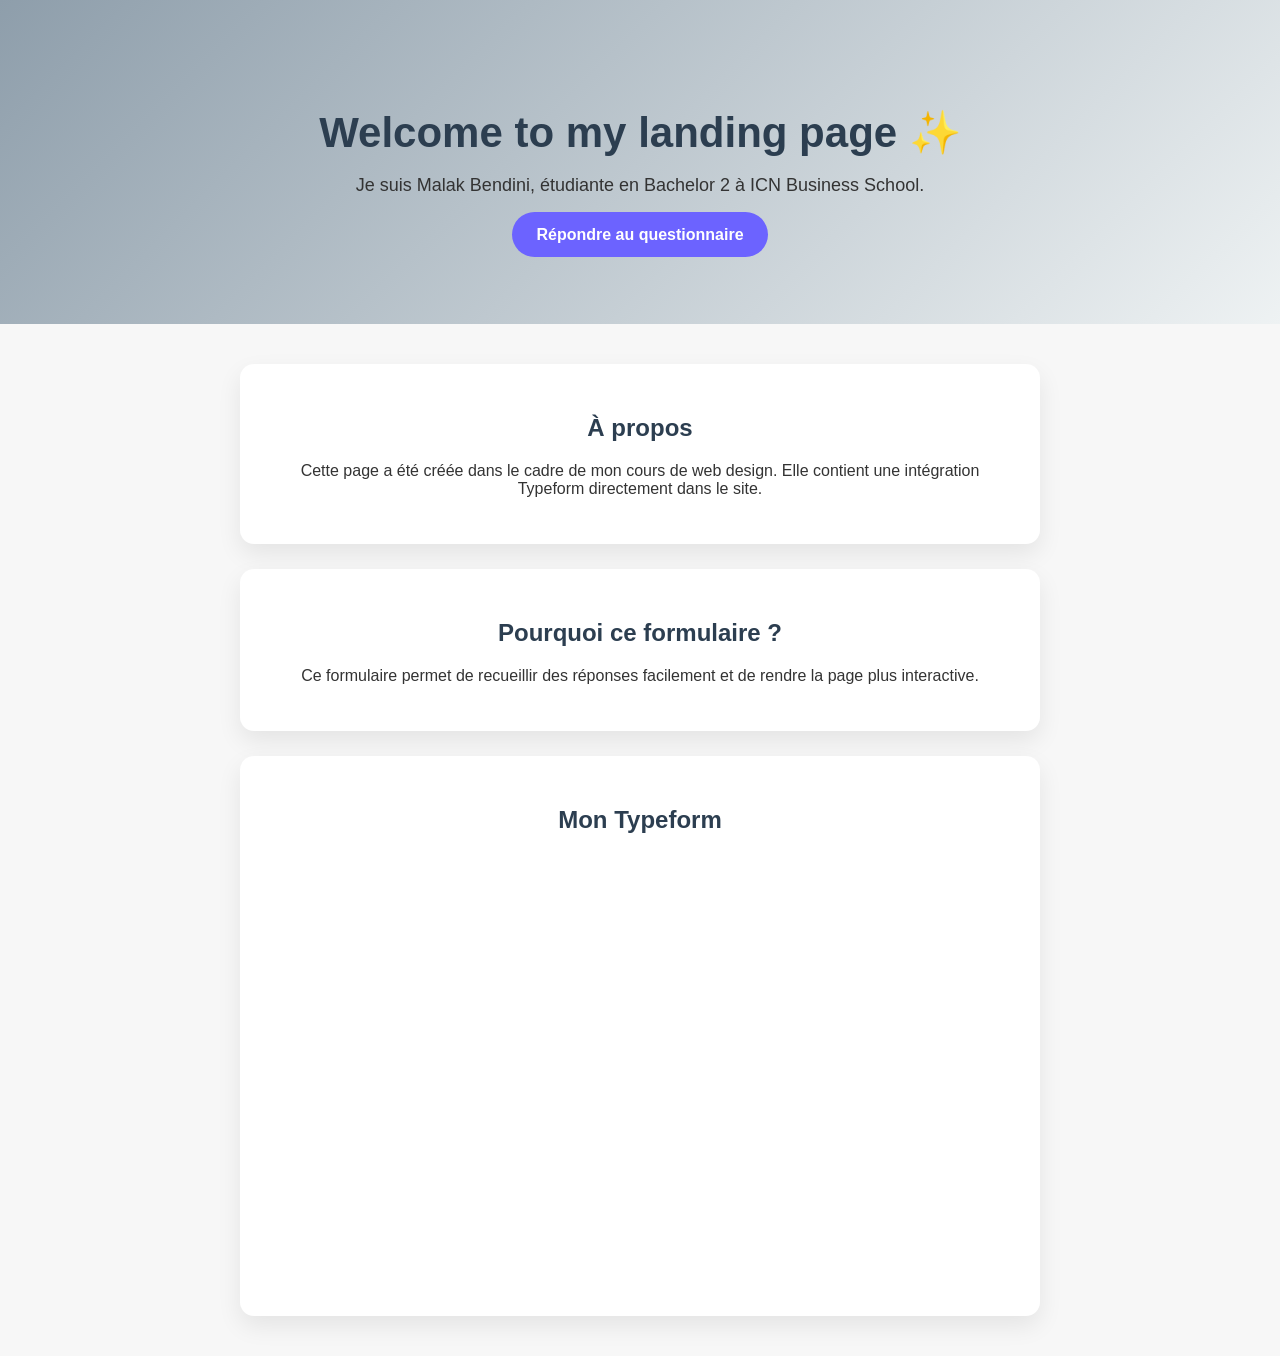
<file: landing.html>
<!DOCTYPE html>
<html>
  <head>
    <title>Malak Bendini - Landing Page</title>
    <meta charset="utf-8">
    <link rel="stylesheet" href="style.css">
    <script src="//embed.typeform.com/next/embed.js"></script>
  </head>

  <body>
    <div class="banner">
      <h1>Welcome to my landing page ✨</h1>
      <p>Je suis Malak Bendini, étudiante en Bachelor 2 à ICN Business School.</p>
      <a href="#typeform" class="btn">Répondre au questionnaire</a>
    </div>

    <div class="container">
      <div class="card">
        <h2>À propos</h2>
        <p>
          Cette page a été créée dans le cadre de mon cours de web design.
          Elle contient une intégration Typeform directement dans le site.
        </p>
      </div>

      <div class="card">
        <h2>Pourquoi ce formulaire ?</h2>
        <p>
          Ce formulaire permet de recueillir des réponses facilement et de rendre
          la page plus interactive.
        </p>
      </div>

      <div class="card" id="typeform">
        <h2>Mon Typeform</h2>

        
         <div data-tf-live=https://form.typeform.com/to/CvLLOY6y></div>
      </div>
    </div>
  </body>
</html>
</file>
<file: style.css>
body {
  background: #f4f4f4;
  font-family: 'Poppins', sans-serif;
  color: #333;
}

.container {
  width: 700px;
  margin: 40px auto;
}

.card {
  background: white;
  padding: 30px;
  margin: 20px 0;
  border-radius: 15px;
  box-shadow: 0 10px 25px rgba(0,0,0,0.1);
  text-align: center;
}

.img-circle {
  width: 130px;
  border-radius: 50%;
}

h1, h2 {
  color: #2c3e50;
}

.list-inline {
  list-style: none;
  padding: 0;
}

.list-inline li {
  display: inline;
  margin: 0 10px;
}

.list-inline a {
  text-decoration: none;
  color: #3498db;
}
body {
  margin: 0;
  font-family: Arial, sans-serif;
  background-color: #f7f7f7;
  color: #333;
}

.banner {
  background: linear-gradient(135deg, #8e9eab, #eef2f3);
  padding: 80px 20px;
  text-align: center;
}

.banner h1 {
  font-size: 42px;
  margin-bottom: 10px;
}

.banner p {
  font-size: 18px;
  margin-bottom: 30px;
}

.btn {
  background-color: #6c63ff;
  color: white;
  padding: 14px 24px;
  border-radius: 25px;
  text-decoration: none;
  font-weight: bold;
}

.btn:hover {
  background-color: #4f46e5;
}

.container {
  width: 800px;
  margin: 40px auto;
}

.card {
  background: white;
  padding: 30px;
  margin-bottom: 25px;
  border-radius: 14px;
  box-shadow: 0 10px 25px rgba(0,0,0,0.08);
  text-align: center;
}

#typeform {
  min-height: 500px;
}

@media (max-width: 850px) {
  .container {
    width: 90%;
  }

  .banner h1 {
    font-size: 32px;
  }
}
</file>
